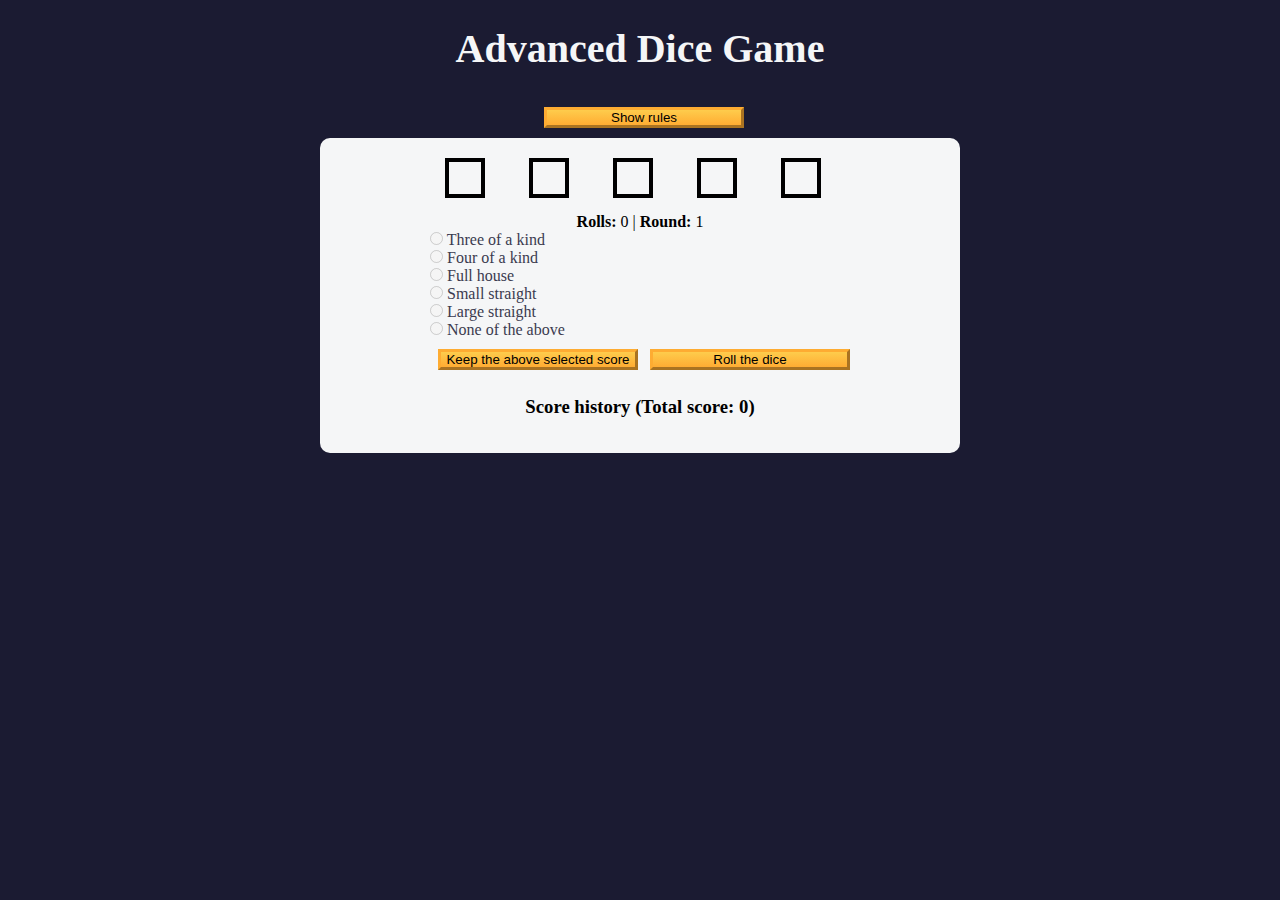
<file: Advanced Dice Game/index.html>
<!DOCTYPE html>
<html lang="en">

<head>
  <meta charset="utf-8" />
  <meta name="viewport" content="width=device-width, initial-scale=1.0" />
  <title>Advanced Dice Game</title>
  <link rel="stylesheet" href="styles.css" />
</head>

<body>
  <header>
    <h1>Advanced Dice Game</h1>
    <button class="btn" id="rules-btn" type="button">Show rules</button>
    <div class="rules-container">
      <h2>Rules</h2>
      <ul>
        <li>There are total of six rounds</li>
        <li>You can only roll the dice three times per round</li>
        <li>To start the game, roll the dice</li>
        <li>
          Then, choose from one of the selected scores or roll the dice again
        </li>
        <li>
          If you choose a selected score, then you will move to the next round
        </li>
        <li>
          If you decline to choose a selected score, then you can roll the
          dice again two more times
        </li>
      </ul>
      <h2 class="points">Points</h2>
      <ul>
        <li>Three of a kind: Sum of all five dice</li>
        <li>Four of a kind: Sum of all five dice</li>
        <li>Full house: Three of a kind and a pair - 25 points</li>
        <li>
          Small straight: Four of the dice have consecutive values - 30 points
        </li>
        <li>
          Large straight: All five dice have consecutive values - 40 points
        </li>
      </ul>
    </div>
  </header>

  <main>
    <form id="game">
      <div id="dice">
        <div class="die"></div>
        <div class="die"></div>
        <div class="die"></div>
        <div class="die"></div>
        <div class="die"></div>
      </div>

      <p class="rounds-text">
        <strong>Rolls:</strong> <span id="current-round-rolls">0</span> |
        <strong>Round:</strong> <span id="current-round">1</span>
      </p>

      <div id="score-options">
        <div>
          <input type="radio" name="score-options" id="three-of-a-kind" value="three-of-a-kind" disabled />
          <label for="three-of-a-kind">Three of a kind<span></span></label>
        </div>
        <div>
          <input type="radio" name="score-options" id="four-of-a-kind" value="four-of-a-kind" disabled />
          <label for="four-of-a-kind">Four of a kind<span></span></label>
        </div>
        <div>
          <input type="radio" name="score-options" id="full-house" value="full-house" disabled />
          <label for="full-house">Full house<span></span></label>
        </div>
        <div>
          <input type="radio" name="score-options" id="small-straight" value="small-straight" disabled />
          <label for="small-straight">Small straight<span></span></label>
        </div>
        <div>
          <input type="radio" name="score-options" id="large-straight" value="large-straight" disabled />
          <label for="large-straight">Large straight<span></span></label>
        </div>

        <div>
          <input type="radio" name="score-options" id="none" value="none" disabled />
          <label for="none">None of the above<span></span></label>
        </div>
      </div>

      <button class="btn" id="keep-score-btn" type="button">
        Keep the above selected score
      </button>
      <button class="btn" id="roll-dice-btn" type="button">
        Roll the dice
      </button>
    </form>

    <div id="scores">
      <h3>Score history (Total score: <span id="total-score">0</span>)</h3>
      <ol id="score-history"></ol>
    </div>
  </main>
  <script src="script.js"></script>
</body>

</html>
</file>
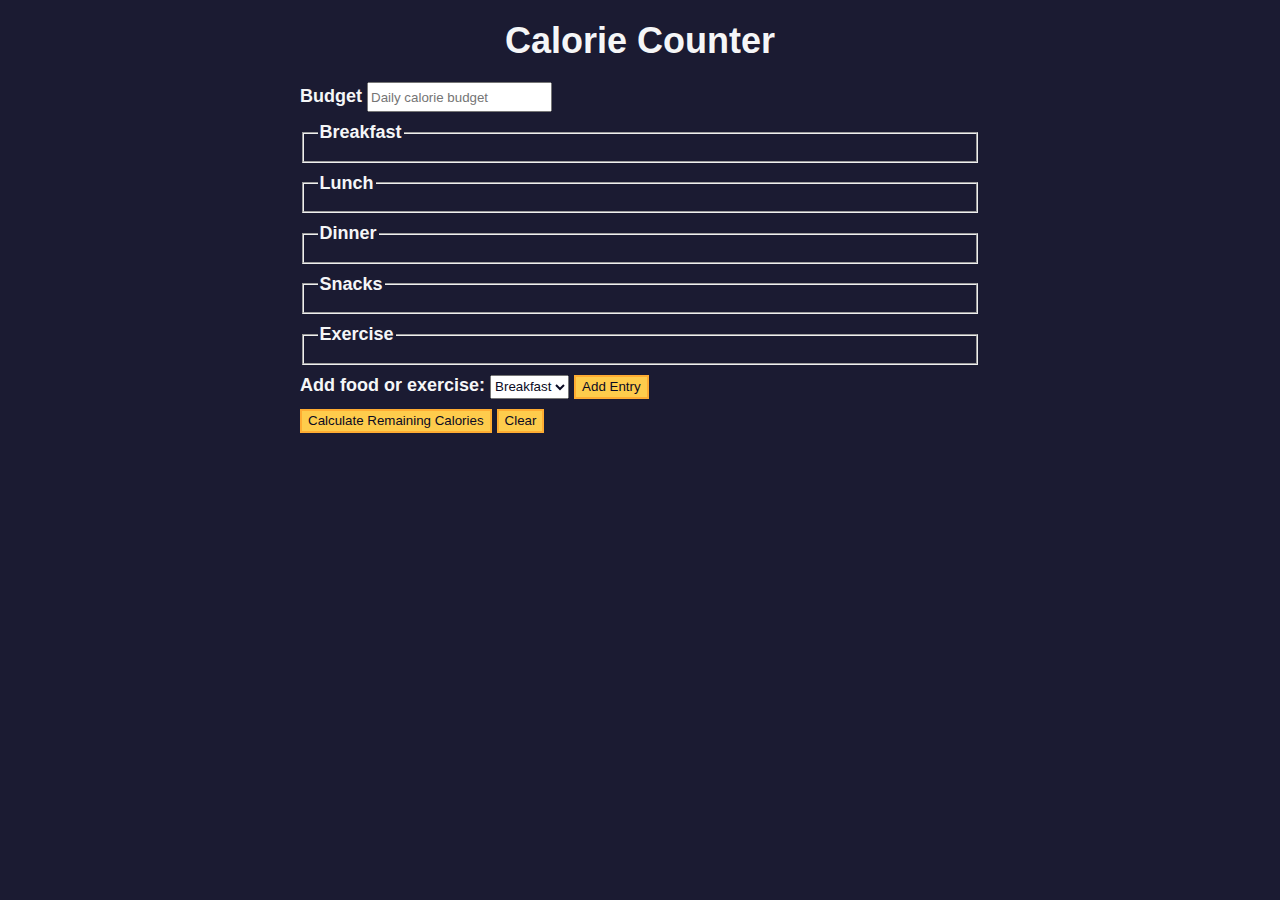
<file: Calorie/index.html>
<!DOCTYPE html>
<html lang="en">
  <head>
    <meta charset="utf-8" />
    <meta name="viewport" content="width=device-width, initial-scale=1.0" />
    <link rel="stylesheet" href="styles.css" />
    <title>Calorie Counter</title>
  </head>
  <body>
    <main>
      <h1>Calorie Counter</h1>
      <div class="container">
        <form id="calorie-counter">
          <label for="budget">Budget</label>
          <input
            type="number"
            min="0"
            id="budget"
            placeholder="Daily calorie budget"
            required
          />
          <fieldset id="breakfast">
            <legend>Breakfast</legend>
            <div class="input-container"></div>
          </fieldset>
          <fieldset id="lunch">
            <legend>Lunch</legend>
            <div class="input-container"></div>
          </fieldset>
          <fieldset id="dinner">
            <legend>Dinner</legend>
            <div class="input-container"></div>
          </fieldset>
          <fieldset id="snacks">
            <legend>Snacks</legend>
            <div class="input-container"></div>
          </fieldset>
          <fieldset id="exercise">
            <legend>Exercise</legend>
            <div class="input-container"></div>
          </fieldset>
          <div class="controls">
            <span>
              <label for="entry-dropdown">Add food or exercise:</label>
              <select id="entry-dropdown" name="options">
                <option value="breakfast" selected>Breakfast</option>
                <option value="lunch">Lunch</option>
                <option value="dinner">Dinner</option>
                <option value="snacks">Snacks</option>
                <option value="exercise">Exercise</option>
              </select>
              <button type="button" id="add-entry">Add Entry</button>
            </span>
          </div>
          <div>
            <button type="submit">
              Calculate Remaining Calories
            </button>
            <button type="button" id="clear">Clear</button>
          </div>
        </form>
        <div id="output" class="output hide"></div>
      </div>
    </main>
    <script src="./script.js"></script>
  </body>
</html>
</file>
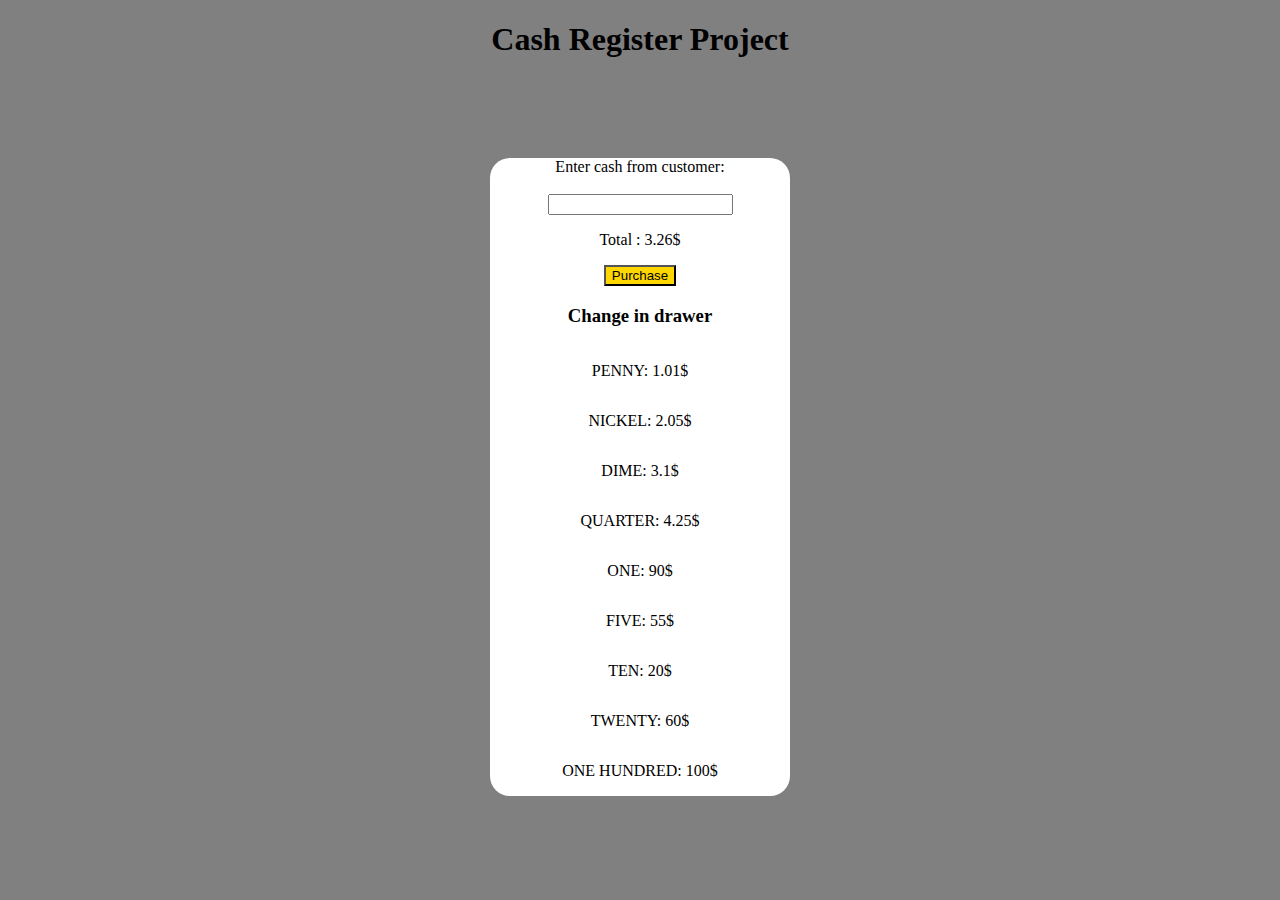
<file: Cash Register/index.html>
<!DOCTYPE html>
<html lang="en">
<head>
    <meta charset="UTF-8">
    <meta name="viewport" content="width=device-width, initial-scale=1.0">
    <title>Cash Register</title>
    <link rel="stylesheet" href="styles.css">
</head>
<body>
    <h1>Cash Register Project</h1>
    <div class="container">
        <label>Enter cash from customer:</label><br>
        <input type="number" id="cash">
        <p id="total">Total : 1.87$</p>
        <div id="change-due">
            
        </div>
        <button id="purchase-btn">Purchase</button>
        <div class="drawer">
            <h3>Change in drawer</h3>
            
                <p class="ol">PENNY : 1.01$</p>
                <p class="ol">NICKEL :  2.05$</p>
                <p class="ol">DIME : 3.1$</p>
                <p class="ol">QUARTER : 4.25$</p>
                <p class="ol">ONE : 90$</p>
                <p class="ol">FIVE : 55$</p>
                <p class="ol">TEN :  20$</p>
                <p class="ol">TWENTY : 60$</p>
                <p class="ol">ONE HUNDRED : 100$</p>
            
        </div>
    </div>

    <script src="script.js"></script>
</body>
</html>
</file>
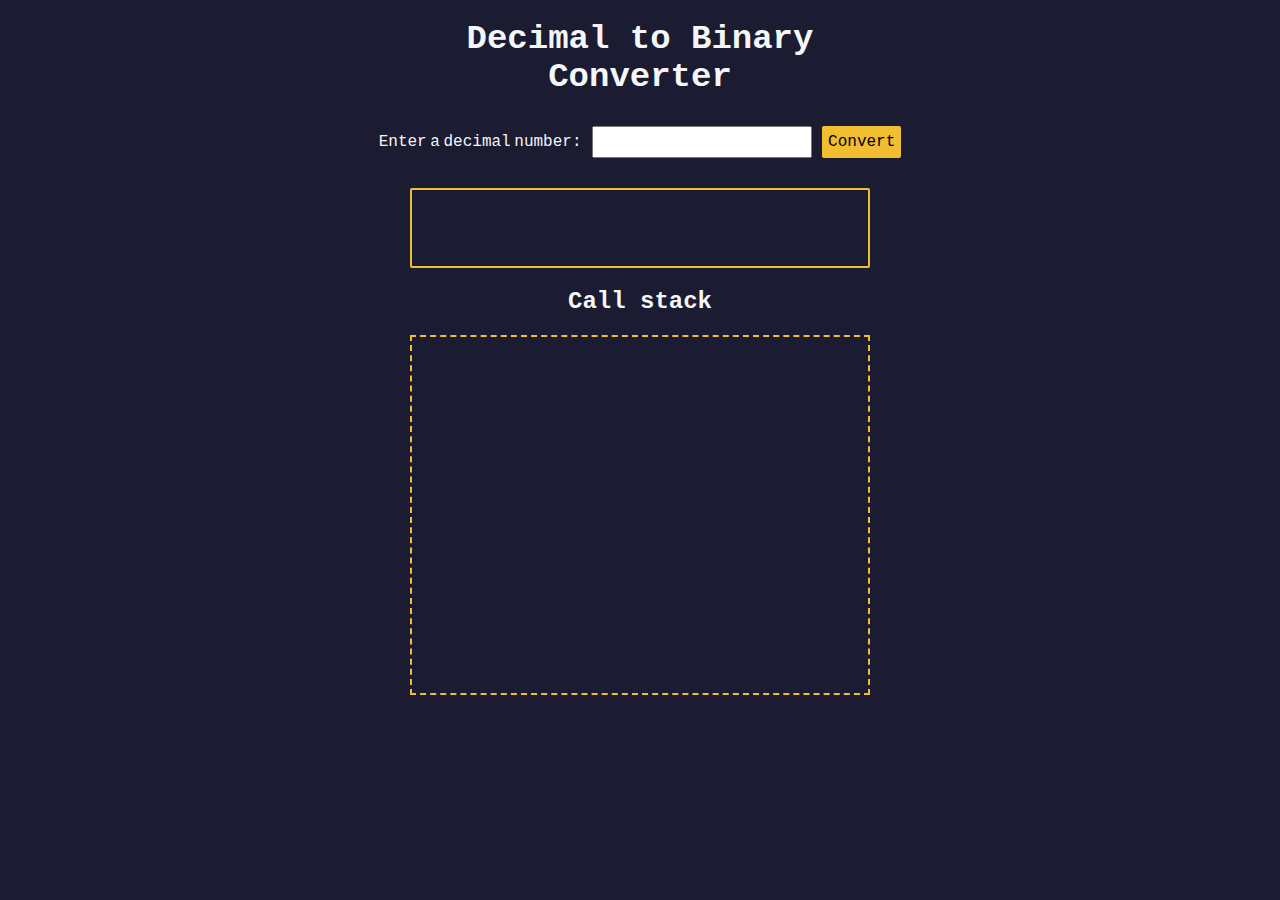
<file: Decimal to Binary Converter/index.html>
<!DOCTYPE html>
<html lang="en">
  <head>
    <meta charset="UTF-8" />
    <meta http-equiv="X-UA-Compatible" content="IE=edge" />
    <meta name="viewport" content="width=device-width, initial-scale=1.0" />
    <title>Decimal to Binary Converter</title>
    <link rel="stylesheet" href="styles.css" />
  </head>
  <body>
    <h1>
      Decimal to Binary <br />
      Converter
    </h1>
    <section class="input-container">
      <label for="number-input">Enter a decimal number:</label>
      <input
        value=""
        type="number"
        name="decimal number input"
        id="number-input"
        class="number-input"
      />
      <button class="convert-btn" id="convert-btn">Convert</button>
    </section>
    <section class="output-container">
      <output id="result" for="number-input"></output>
      <h2>Call stack</h2>
      <div id="animation-container"></div>
    </section>
    <script src="script.js"></script>
  </body>
</html>
</file>
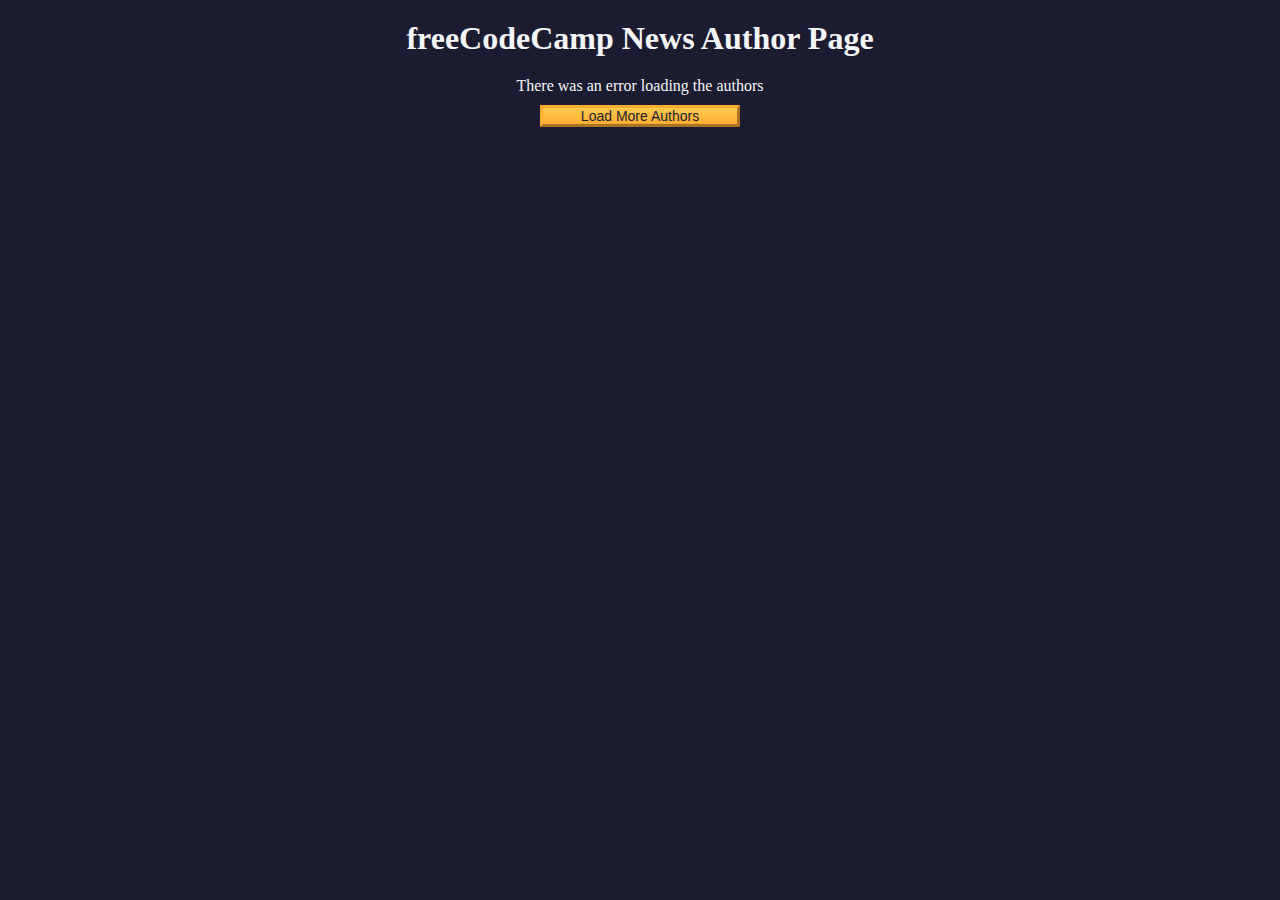
<file: freeCodeCamp News Author Page/index.html>
<!DOCTYPE html>
<html lang="en">
  <head>
    <meta charset="UTF-8" />
    <meta http-equiv="X-UA-Compatible" content="IE=edge" />
    <meta name="viewport" content="width=device-width, initial-scale=1.0" />
    <title>freeCodeCamp News Author Page</title>
    <link rel="stylesheet" href="style.css" />
  </head>
  <body>
    <h1 class="title">freeCodeCamp News Author Page</h1>

    <main>
      <div id="author-container"></div>
      <button class="btn" id="load-more-btn">Load More Authors</button>
    </main>

    <script src="script.js"></script>
  </body>
</html>
</file>
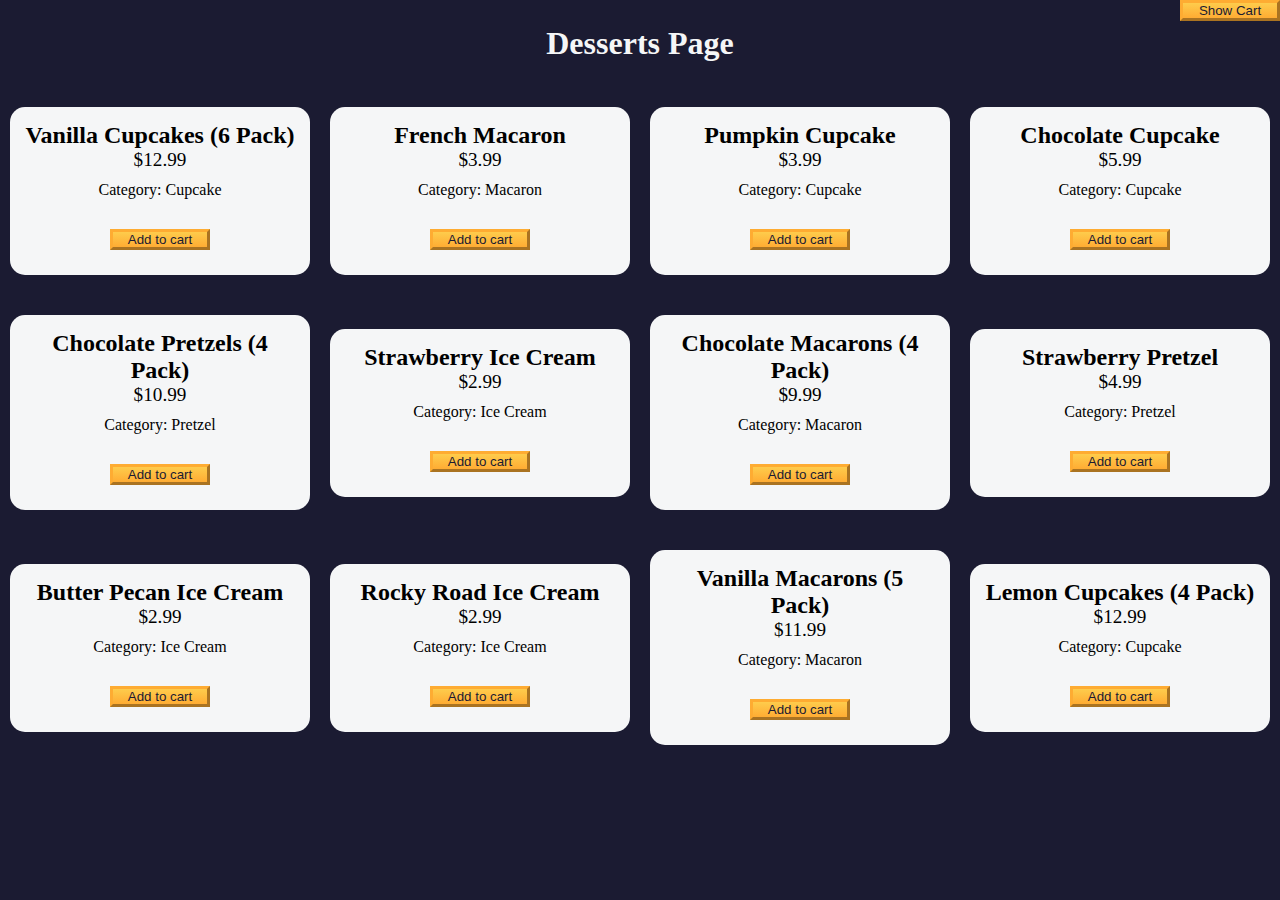
<file: freeCodeCamp Shopping Cart/index.html>
<!DOCTYPE html>
<html lang="en">
  <head>
    <meta charset="UTF-8" />
    <meta http-equiv="X-UA-Compatible" content="IE=edge" />
    <meta name="viewport" content="width=device-width, initial-scale=1.0" />
    <title>freeCodeCamp Shopping Cart</title>
    <link rel="stylesheet" href="styles.css" />
  </head>
  <body>
    <header>
      <h1 class="title">Desserts Page</h1>
    </header>
    <main>
      <button id="cart-btn" type="button" class="btn">
        <span id="show-hide-cart">Show</span> Cart
      </button>
      <div id="cart-container">
        <button class="btn" id="clear-cart-btn">Clear Cart</button>
        <div id="products-container"></div>
        <p>Total number of items: <span id="total-items">0</span></p>
        <p>Subtotal: <span id="subtotal">$0</span></p>
        <p>Taxes: <span id="taxes">$0</span></p>
        <p>Total: <span id="total">$0</span></p>
      </div>
      <div id="dessert-card-container"></div>
    </main>
    <script src="script.js"></script>
  </body>
</html>
</file>
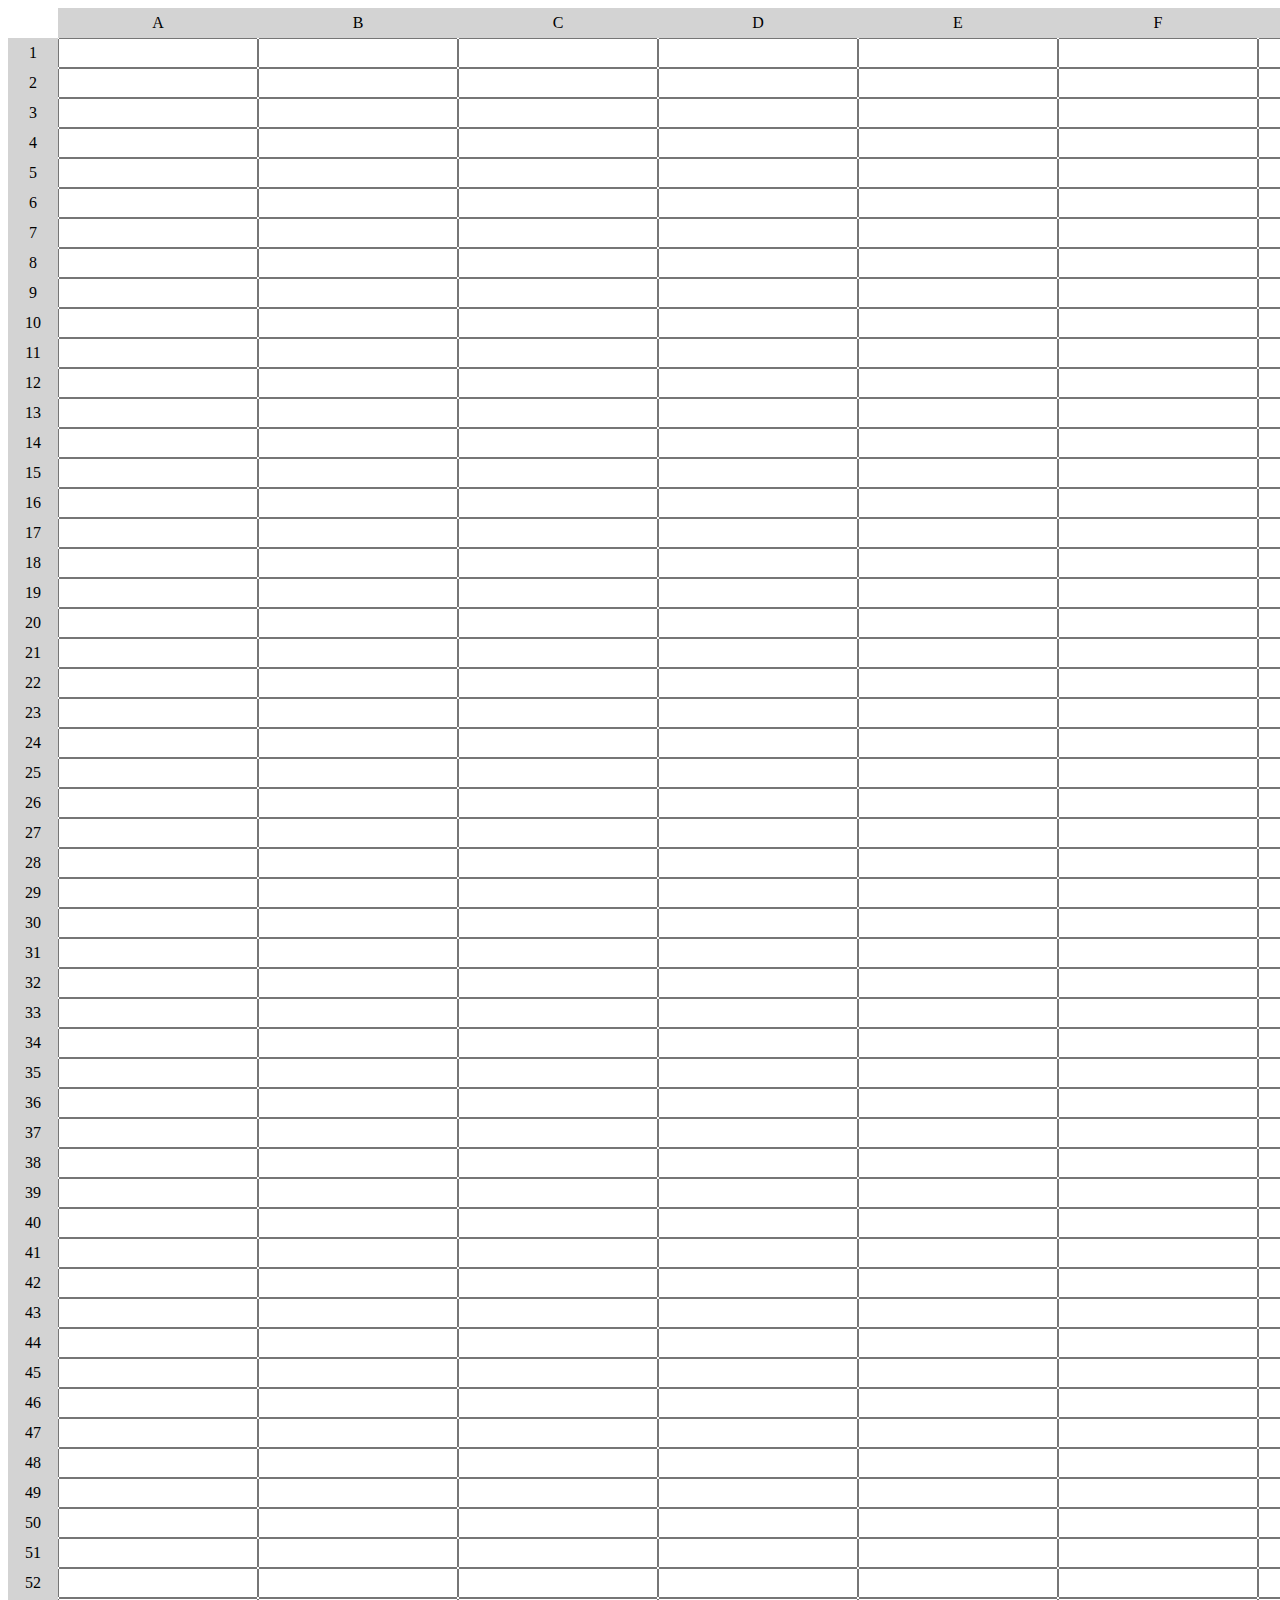
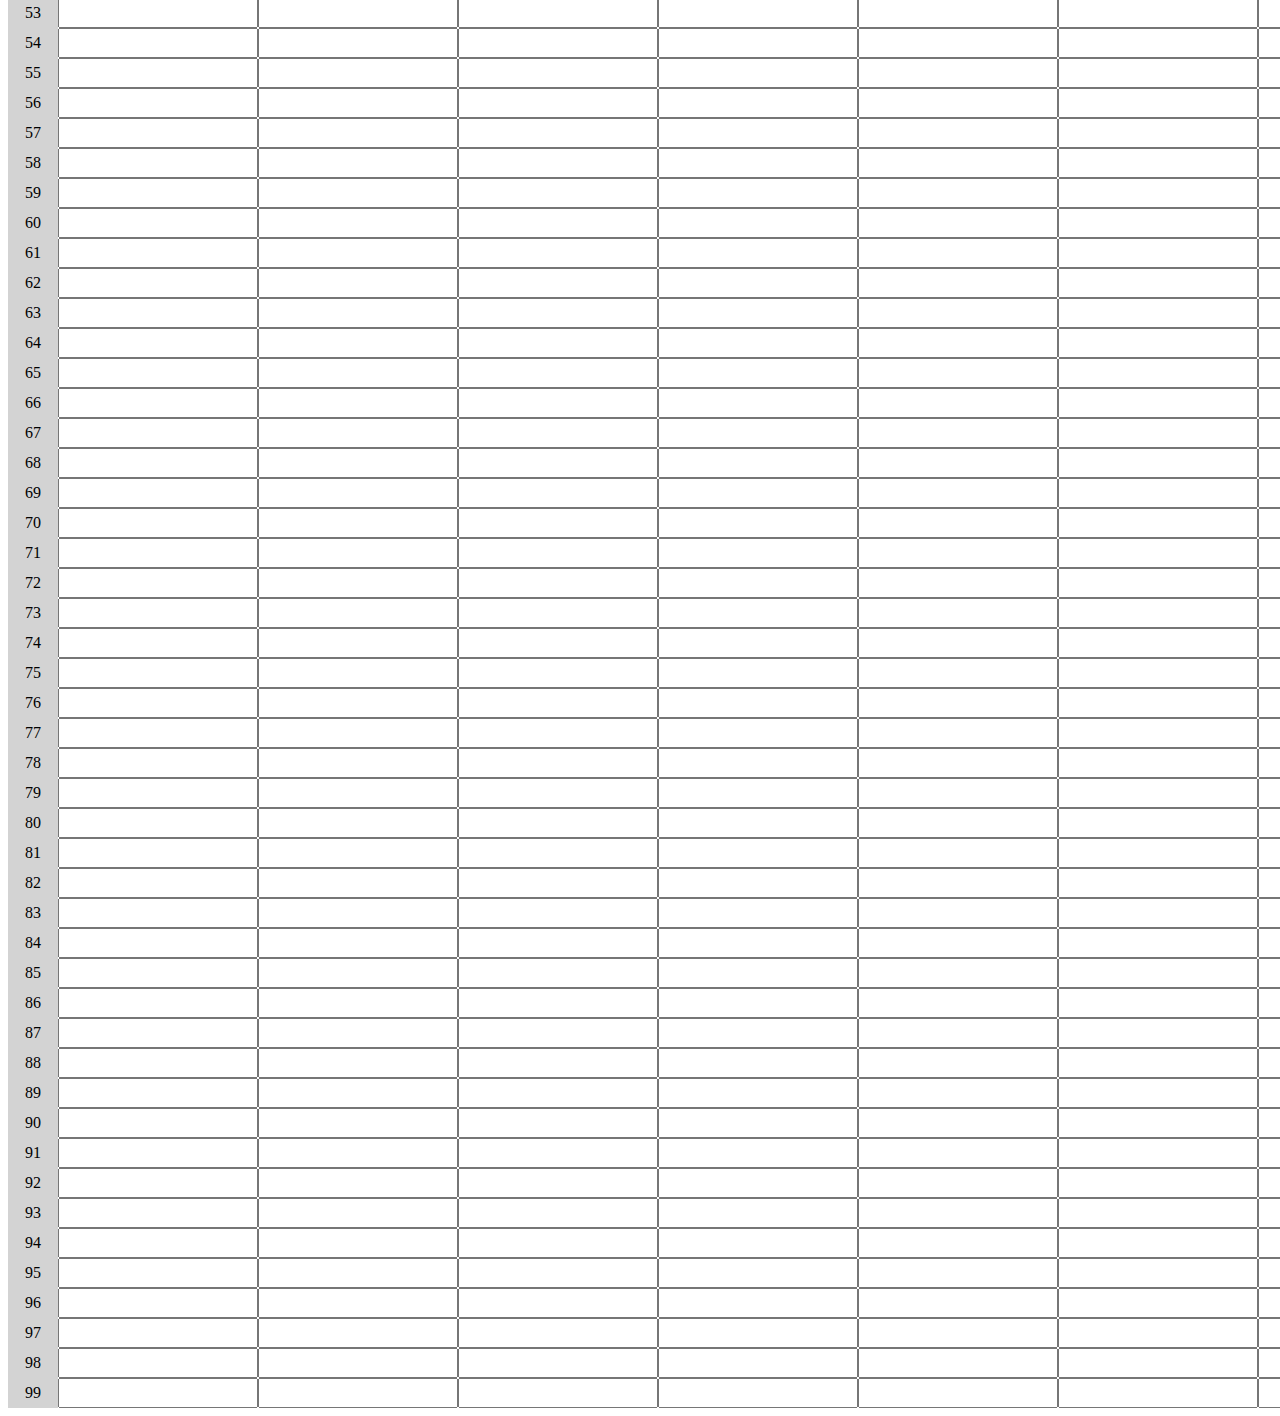
<file: Functional Programming Spreadsheet/index.html>
<!DOCTYPE html>
<html lang="en">
  <head>
    <meta charset="utf-8" />
    <meta name="viewport" content="width=device-width, initial-scale=1" />
    <link rel="stylesheet" href="styles.css" />
    <title>Functional Programming Spreadsheet</title>
  </head>
  <body>
    <div id="container">
      <div></div>
    </div>
    <script src="script.js"></script>
  </body>
</html>
</file>
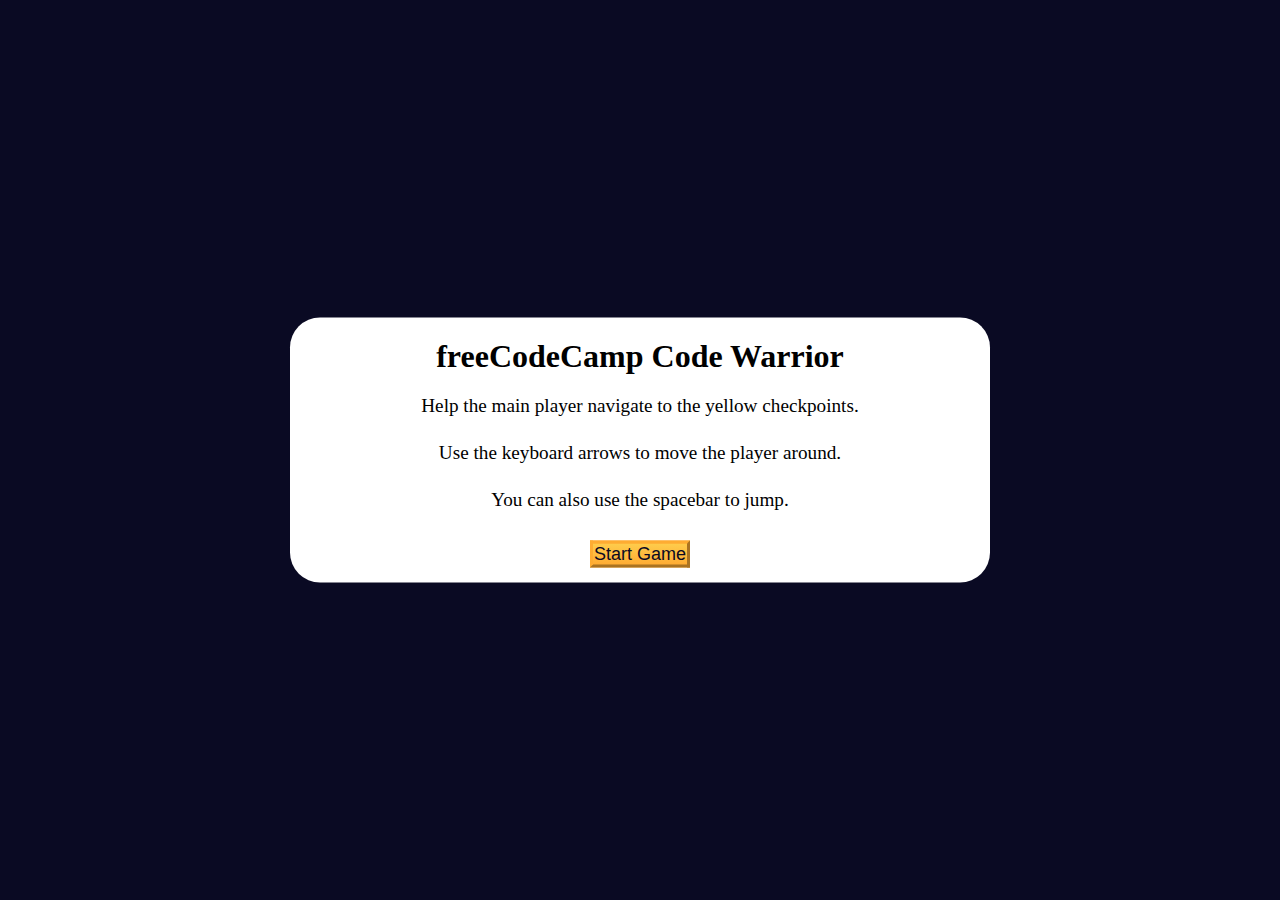
<file: Learn Intermediate OOP by Building a Platformer Game/index.html>
<!DOCTYPE html>
<html lang="en">
  <head>
    <meta charset="UTF-8" />
    <meta http-equiv="X-UA-Compatible" content="IE=edge" />
    <meta name="viewport" content="width=device-width, initial-scale=1.0" />
    <title>Learn Intermediate OOP by Building a Platformer Game</title>
    <link rel="stylesheet" href="styles.css" />
  </head>
  <body>
    <div class="start-screen">
      <h1 class="main-title">freeCodeCamp Code Warrior</h1>
      <p class="instructions">
        Help the main player navigate to the yellow checkpoints.
      </p>
      <p class="instructions">
        Use the keyboard arrows to move the player around.
      </p>
      <p class="instructions">You can also use the spacebar to jump.</p>

      <div class="btn-container">
        <button class="btn" id="start-btn">Start Game</button>
      </div>
    </div>

    <div class="checkpoint-screen">
      <h2>Congrats!</h2>
      <p>You reached the last checkpoint.</p>
    </div>

    <canvas id="canvas"></canvas>

    <script src="script.js"></script>
  </body>
</html>
</file>
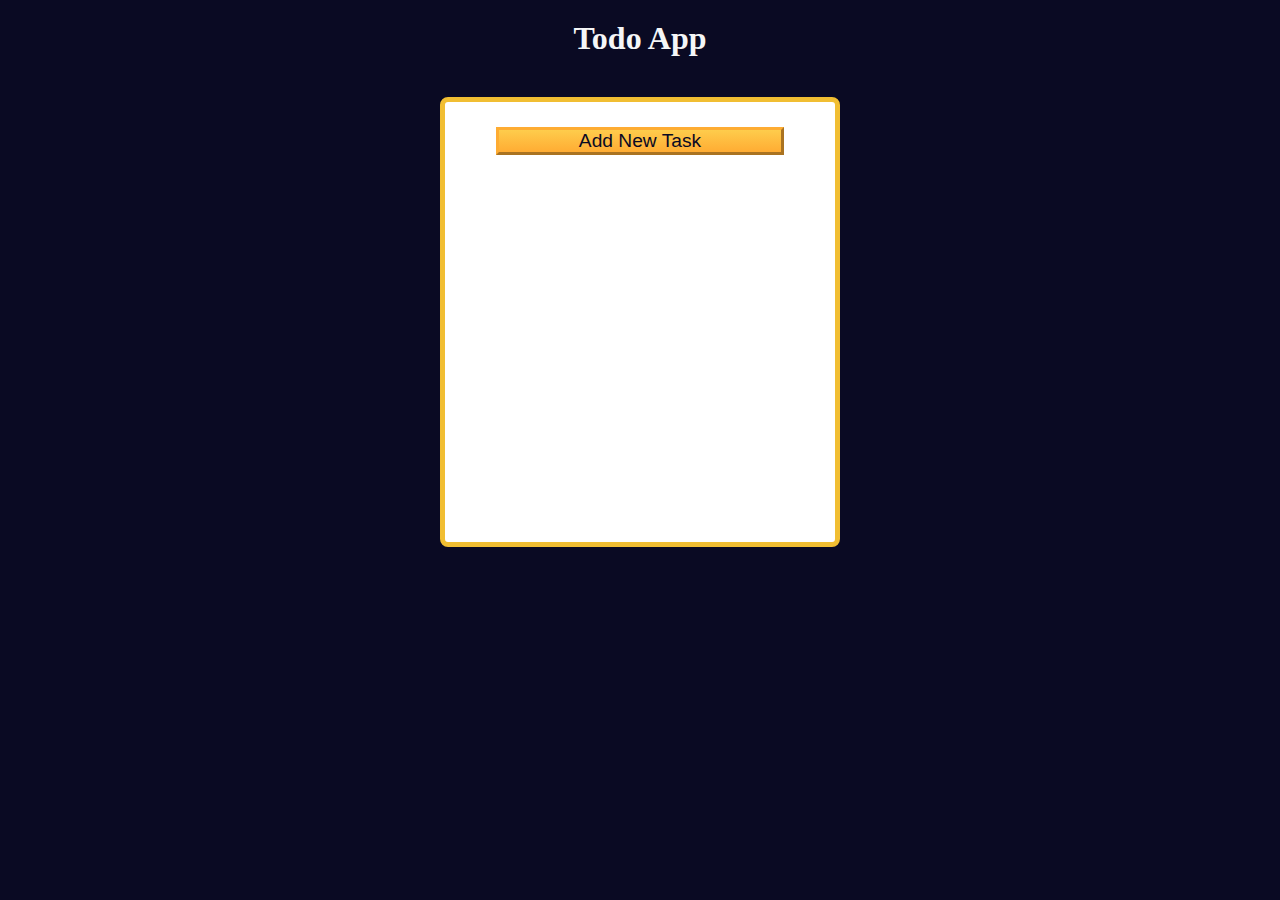
<file: Learn localStorage by Building a Todo App/index.html>
<!DOCTYPE html>
<html lang="en">

<head>
  <meta charset="UTF-8" />
  <meta http-equiv="X-UA-Compatible" content="IE=edge" />
  <meta name="viewport" content="width=device-width, initial-scale=1.0" />
  <title>Learn localStorage by Building a Todo App</title>
  <link rel="stylesheet" href="styles.css" />
</head>

<body>
  <main>
    <h1>Todo App</h1>
    <div class="todo-app">
      <button id="open-task-form-btn" class="btn large-btn">
        Add New Task
      </button>
      <form class="task-form hidden" id="task-form">
        <div class="task-form-header">
          <button id="close-task-form-btn" class="close-task-form-btn" type="button" aria-label="close">
            <svg class="close-icon" xmlns="http://www.w3.org/2000/svg" viewBox="0 0 48 48" width="48px" height="48px"><path fill="#F44336" d="M21.5 4.5H26.501V43.5H21.5z" transform="rotate(45.001 24 24)" /><path fill="#F44336" d="M21.5 4.5H26.5V43.501H21.5z" transform="rotate(135.008 24 24)" /></svg>
          </button>
        </div>
        <div class="task-form-body">
          <label class="task-form-label" for="title-input">Title</label>
          <input required type="text" class="form-control" id="title-input" value="" />
          <label class="task-form-label" for="date-input">Date</label>
          <input type="date" class="form-control" id="date-input" value="" />
          <label class="task-form-label" for="description-input">Description</label>
          <textarea class="form-control" id="description-input" cols="30" rows="5"></textarea>
        </div>
        <div class="task-form-footer">
          <button id="add-or-update-task-btn" class="btn large-btn" type="submit">
            Add Task
          </button>
        </div>
      </form>
      <dialog id="confirm-close-dialog">
        <form method="dialog">
          <p class="discard-message-text">Discard unsaved changes?</p>
          <div class="confirm-close-dialog-btn-container">
            <button id="cancel-btn" class="btn">
              Cancel
            </button>
            <button id="discard-btn" class="btn">
              Discard
            </button>
          </div>
        </form>
      </dialog>
      <div id="tasks-container"></div>
    </div>
  </main>
  <script src="script.js"></script>
</body>

</html>
</file>
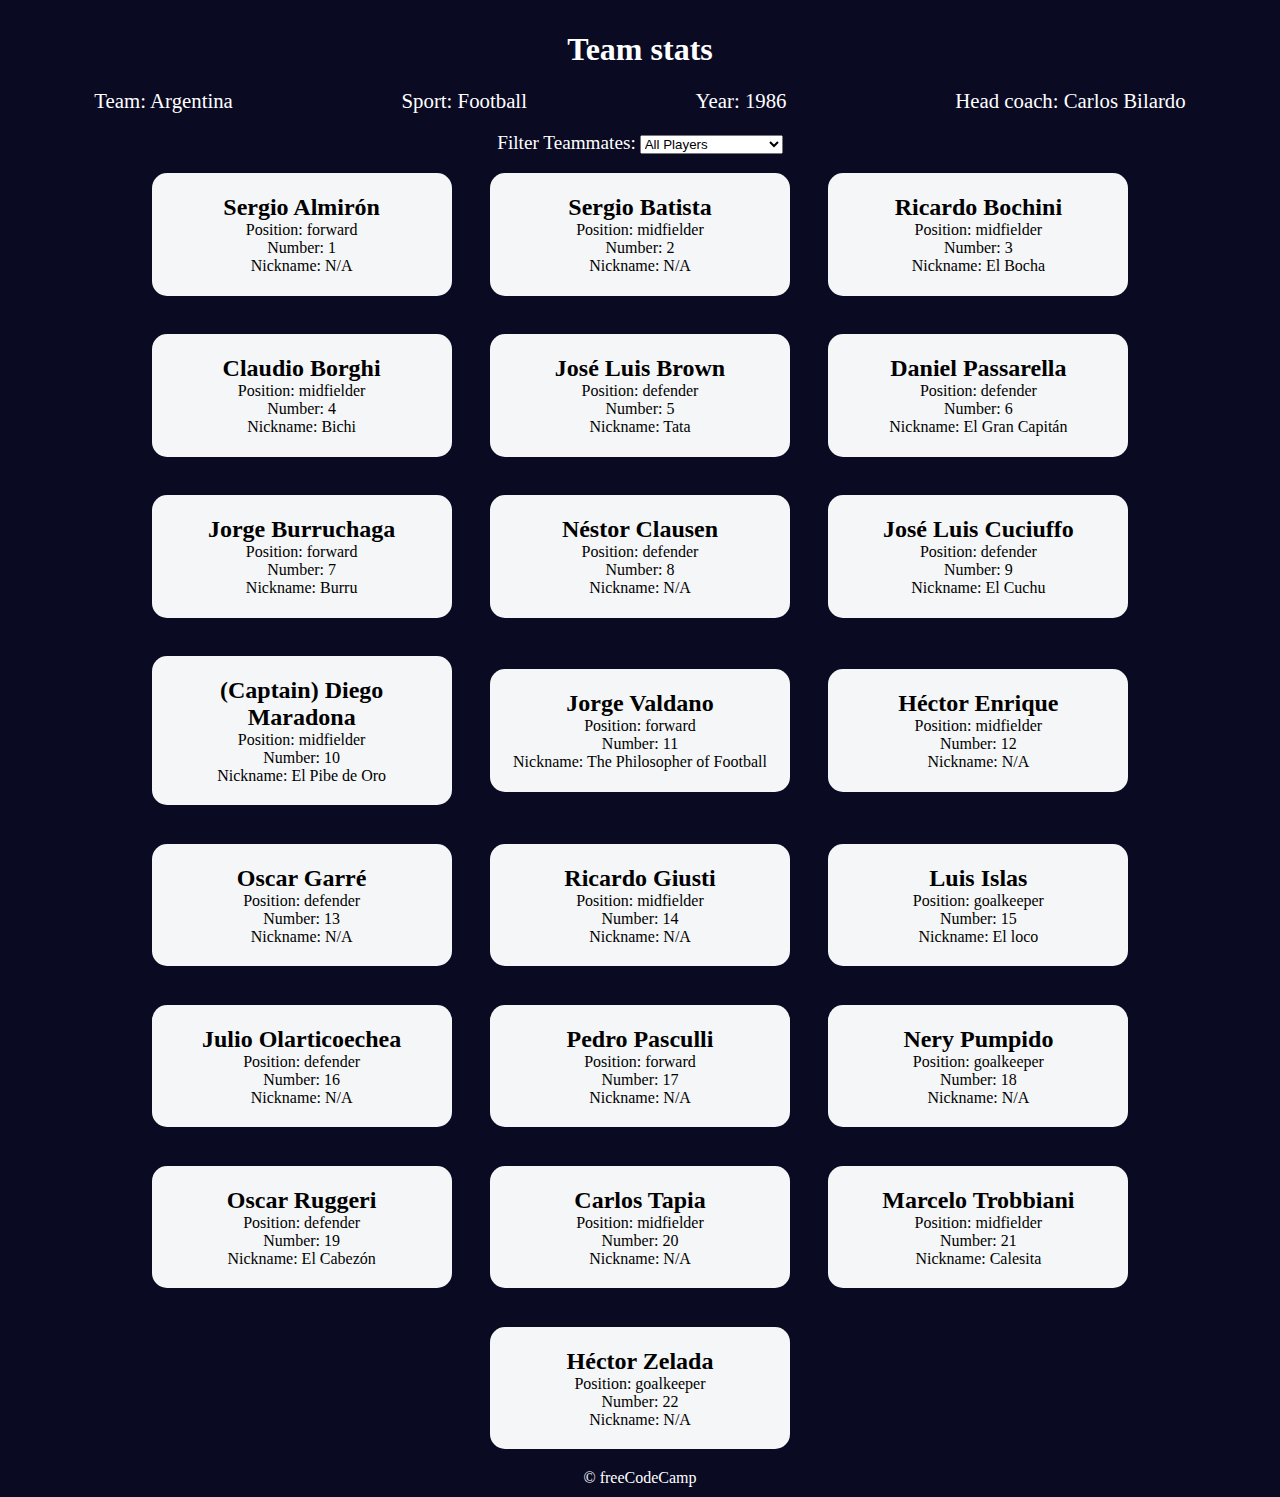
<file: Learn Modern JavaScript methods by building football team cards/index.html>
<!DOCTYPE html>
<html lang="en">
  <head>
    <meta charset="UTF-8" />
    <meta http-equiv="X-UA-Compatible" content="IE=edge" />
    <meta name="viewport" content="width=device-width, initial-scale=1.0" />
    <title>
      Learn Modern JavaScript methods by building football team cards
    </title>
    <link rel="stylesheet" href="styles.css" />
  </head>
  <body>
    <h1 class="title">Team stats</h1>
    <main>
      <div class="team-stats">
        <p>Team: <span id="team"></span></p>
        <p>Sport: <span id="sport"></span></p>
        <p>Year: <span id="year"></span></p>
        <p>Head coach: <span id="head-coach"></span></p>
      </div>
      <label class="options-label" for="players">Filter Teammates:</label>
      <select name="players" id="players">
        <option value="all">All Players</option>
        <option value="nickname">Nicknames</option>
        <option value="forward">Position Forward</option>
        <option value="midfielder">Position Midfielder</option>
        <option value="defender">Position Defender</option>
        <option value="goalkeeper">Position Goalkeeper</option>
      </select>
      <div class="cards" id="player-cards">
        <div class="player-card">
          <h2>Sergio Almirón</h2>
          <p>Position: forward</p>
          <p>Number: 1</p>
          <p>Nickname: N/A</p>
        </div>
        <div class="player-card">
          <h2>Sergio Batista</h2>
          <p>Position: midfielder</p>
          <p>Number: 2</p>
          <p>Nickname: N/A</p>
        </div>
        <div class="player-card">
          <h2>Ricardo Bochini</h2>
          <p>Position: midfielder</p>
          <p>Number: 3</p>
          <p>Nickname: El Bocha</p>
        </div>
        <div class="player-card">
          <h2>Claudio Borghi</h2>
          <p>Position: midfielder</p>
          <p>Number: 4</p>
          <p>Nickname: Bichi</p>
        </div>
        <div class="player-card">
          <h2>José Luis Brown</h2>
          <p>Position: defender</p>
          <p>Number: 5</p>
          <p>Nickname: Tata</p>
        </div>
        <div class="player-card">
          <h2>Daniel Passarella</h2>
          <p>Position: defender</p>
          <p>Number: 6</p>
          <p>Nickname: El Gran Capitán</p>
        </div>
        <div class="player-card">
          <h2>Jorge Burruchaga</h2>
          <p>Position: forward</p>
          <p>Number: 7</p>
          <p>Nickname: Burru</p>
        </div>
        <div class="player-card">
          <h2>Néstor Clausen</h2>
          <p>Position: defender</p>
          <p>Number: 8</p>
          <p>Nickname: N/A</p>
        </div>
        <div class="player-card">
          <h2>José Luis Cuciuffo</h2>
          <p>Position: defender</p>
          <p>Number: 9</p>
          <p>Nickname: El Cuchu</p>
        </div>
        <div class="player-card">
          <h2>(Captain) Diego Maradona</h2>
          <p>Position: midfielder</p>
          <p>Number: 10</p>
          <p>Nickname: El Pibe de Oro</p>
        </div>
        <div class="player-card">
          <h2>Jorge Valdano</h2>
          <p>Position: forward</p>
          <p>Number: 11</p>
          <p>Nickname: The Philosopher of Football</p>
        </div>
        <div class="player-card">
          <h2>Héctor Enrique</h2>
          <p>Position: midfielder</p>
          <p>Number: 12</p>
          <p>Nickname: N/A</p>
        </div>
        <div class="player-card">
          <h2>Oscar Garré</h2>
          <p>Position: defender</p>
          <p>Number: 13</p>
          <p>Nickname: N/A</p>
        </div>
        <div class="player-card">
          <h2>Ricardo Giusti</h2>
          <p>Position: midfielder</p>
          <p>Number: 14</p>
          <p>Nickname: N/A</p>
        </div>
        <div class="player-card">
          <h2>Luis Islas</h2>
          <p>Position: goalkeeper</p>
          <p>Number: 15</p>
          <p>Nickname: El loco</p>
        </div>
        <div class="player-card">
          <h2>Julio Olarticoechea</h2>
          <p>Position: defender</p>
          <p>Number: 16</p>
          <p>Nickname: N/A</p>
        </div>
        <div class="player-card">
          <h2>Pedro Pasculli</h2>
          <p>Position: forward</p>
          <p>Number: 17</p>
          <p>Nickname: N/A</p>
        </div>
        <div class="player-card">
          <h2>Nery Pumpido</h2>
          <p>Position: goalkeeper</p>
          <p>Number: 18</p>
          <p>Nickname: N/A</p>
        </div>
        <div class="player-card">
          <h2>Oscar Ruggeri</h2>
          <p>Position: defender</p>
          <p>Number: 19</p>
          <p>Nickname: El Cabezón</p>
        </div>
        <div class="player-card">
          <h2>Carlos Tapia</h2>
          <p>Position: midfielder</p>
          <p>Number: 20</p>
          <p>Nickname: N/A</p>
        </div>
        <div class="player-card">
          <h2>Marcelo Trobbiani</h2>
          <p>Position: midfielder</p>
          <p>Number: 21</p>
          <p>Nickname: Calesita</p>
        </div>
        <div class="player-card">
          <h2>Héctor Zelada</h2>
          <p>Position: goalkeeper</p>
          <p>Number: 22</p>
          <p>Nickname: N/A</p>
        </div>
      </div>
    </main>
    <footer>&copy; freeCodeCamp</footer>
    <script src="script.js"></script>
  </body>
</html>
</file>
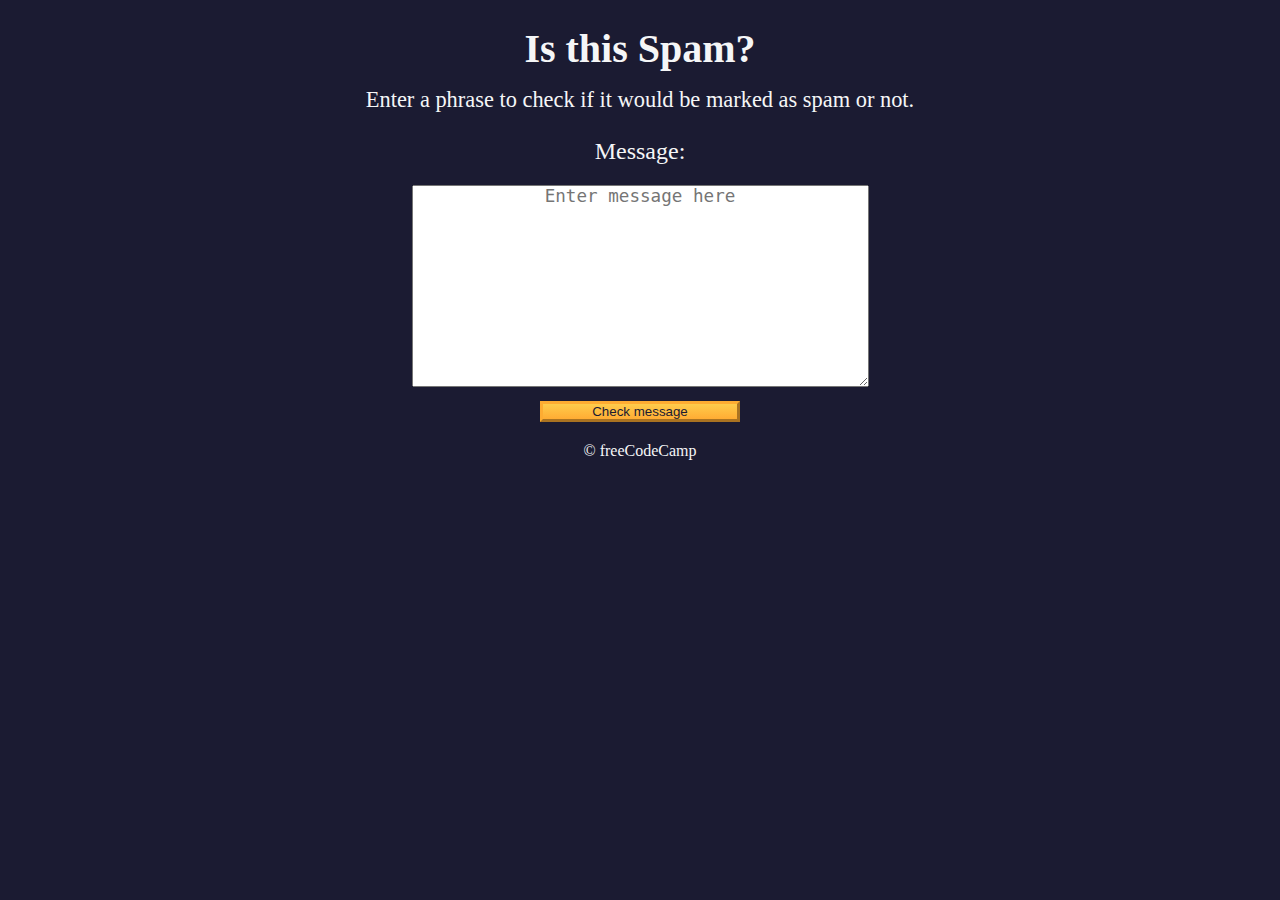
<file: Learn Regular Expressions by Building a Spam Filter/index.html>
<!DOCTYPE html>
<html lang="en">
  <head>
    <meta charset="UTF-8" />
    <meta name="viewport" content="width=device-width" />
    <title>Learn Regular Expressions by Building a Spam Filter</title>
    <link rel="stylesheet" href="styles.css" />
  </head>

  <body>
    <header class="main-text">
      <h1 class="title">Is this Spam?</h1>
      <p class="description">
        Enter a phrase to check if it would be marked as spam or not.
      </p>
    </header>

    <main>
      <label class="message-label" for="message-input">Message: </label>
      <textarea
        placeholder="Enter message here"
        value=""
        type="text"
        name="message"
        id="message-input"
        rows="10"
        cols="40"
      ></textarea>
      <button class="btn" id="check-message-btn" type="button">
        Check message
      </button>
      <p id="result"></p>
    </main>

    <footer class="footer">&copy; freeCodeCamp</footer>
    <script src="script.js"></script>
  </body>
</html>
</file>
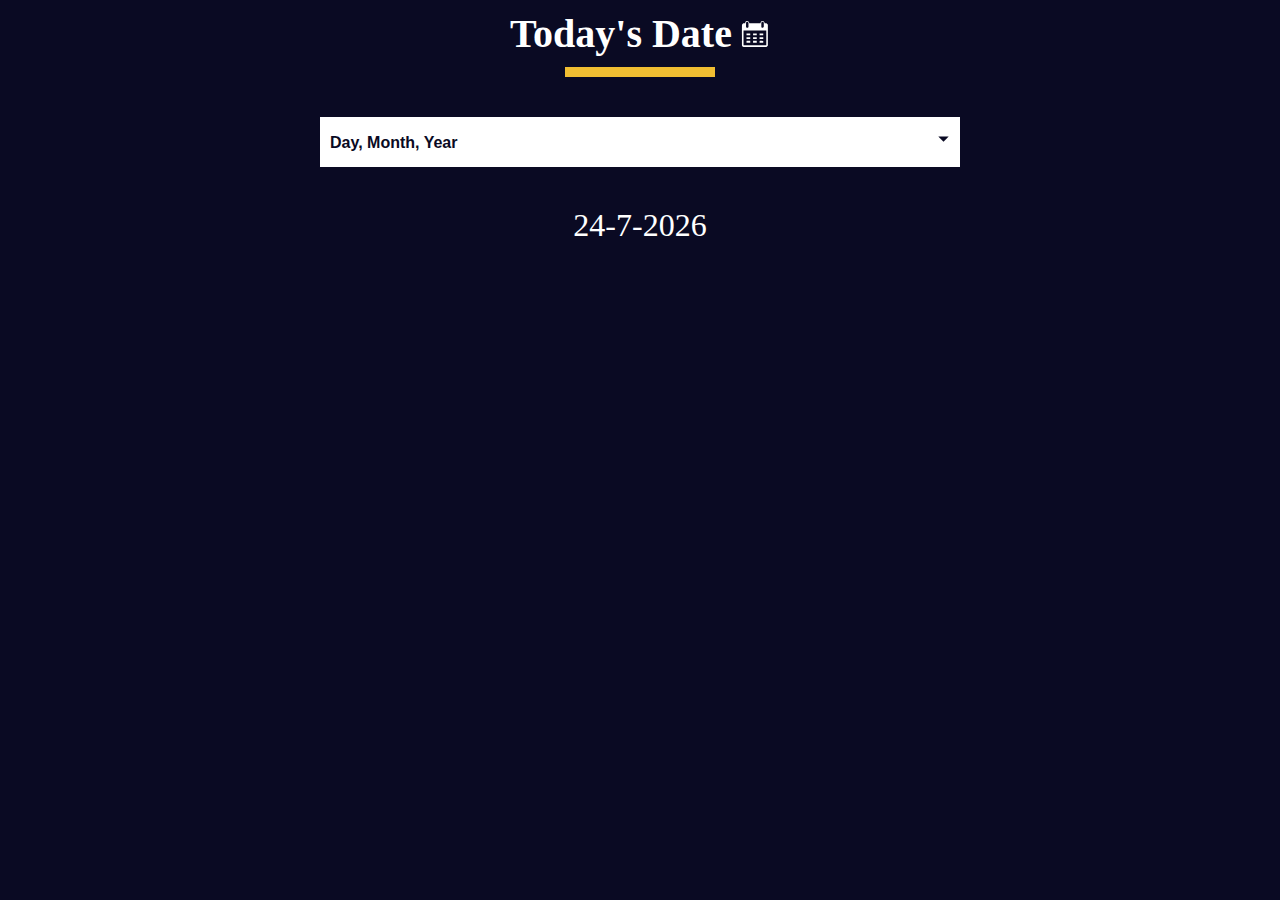
<file: Learn the Date Object by Building a Date Formatter/index.html>
<!DOCTYPE html>
<html lang="en">
  <head>
    <meta charset="UTF-8" />
    <meta http-equiv="X-UA-Compatible" content="IE=edge" />
    <meta name="viewport" content="width=device-width, initial-scale=1.0" />
    <title>Learn the Date Object by Building a Date Formatter</title>
    <link rel="stylesheet" href="styles.css" />
  </head>
  <body>
    <main>
      <div class="title-container">
        <h1 class="title">Today's Date</h1>

        <svg
          class="date-svg"
          xmlns="http://www.w3.org/2000/svg"
          version="1.0"
          width="512.000000pt"
          height="512.000000pt"
          viewBox="0 0 512.000000 512.000000"
          preserveAspectRatio="xMidYMid meet"
        >
          <g
            transform="translate(0.000000,512.000000) scale(0.100000,-0.100000)"
            fill="#fff"
            stroke="none"
          >
            <path
              d="M1145 4777 c-71 -24 -120 -54 -164 -102 -59 -64 -83 -124 -89 -216 l-4 -77 -147 -3 c-142 -4 -149 -5 -213 -37 -81 -40 -149 -111 -177 -188 -21 -54 -21 -64 -21 -1789 0 -1725 0 -1735 21 -1789 28 -77 96 -148 177 -188 l67 -33 1950 0 1950 0 67 33 c74 36 133 96 170 170 l23 47 0 1760 0 1760 -23 47 c-37 74 -96 134 -169 170 -63 31 -71 32 -213 36 l-148 4 -4 77 c-8 133 -82 242 -200 297 -54 25 -75 29 -148 29 -94 -1 -151 -20 -220 -75 -75 -59 -130 -181 -130 -287 l0 -43 -954 0 -954 0 -7 74 c-12 137 -89 251 -201 303 -66 30 -179 39 -239 20z m209 -164 c23 -16 52 -49 66 -73 l25 -45 0 -365 0 -365 -28 -47 c-30 -52 -88 -92 -149 -103 -54 -10 -137 17 -175 57 -65 69 -64 60 -61 471 l3 373 27 41 c17 26 45 50 80 68 71 35 151 31 212 -12z m2594 11 c41 -20 59 -37 82 -78 l30 -51 0 -360 c0 -329 -2 -364 -19 -401 -36 -79 -137 -133 -222 -119 -57 10 -125 58 -151 107 -23 42 -23 50 -26 388 -3 377 -1 403 51 465 62 76 162 95 255 49z m537 -2717 l0 -1239 -24 -19 c-23 -19 -67 -19 -1916 -19 -1849 0 -1893 0 -1916 19 l-24 19 -3 1241 -2 1241 1942 -2 1943 -3 0 -1238z"
            />
            <path
              d="M1112 2493 l3 -158 318 -3 317 -2 0 160 0 160 -320 0 -321 0 3 -157z"
            />
            <path
              d="M2230 2490 l0 -160 315 0 315 0 0 160 0 160 -315 0 -315 0 0 -160z"
            />
            <path
              d="M3342 2493 l3 -158 310 0 310 0 3 158 3 157 -316 0 -316 0 3 -157z"
            />
            <path
              d="M1110 1855 l0 -155 320 0 320 0 0 155 0 155 -320 0 -320 0 0 -155z"
            />
            <path
              d="M2230 1855 l0 -155 315 0 315 0 0 155 0 155 -315 0 -315 0 0 -155z"
            />
            <path
              d="M3340 1855 l0 -155 315 0 315 0 0 155 0 155 -315 0 -315 0 0 -155z"
            />
            <path
              d="M1117 1383 c-4 -3 -7 -78 -7 -165 l0 -158 320 0 320 0 0 165 0 165 -313 0 c-173 0 -317 -3 -320 -7z"
            />
            <path
              d="M2230 1225 l0 -165 315 0 315 0 0 165 0 165 -315 0 -315 0 0 -165z"
            />
            <path
              d="M3347 1383 c-4 -3 -7 -78 -7 -165 l0 -158 315 0 315 0 -2 163 -3 162 -306 3 c-168 1 -308 -1 -312 -5z"
            />
          </g>
        </svg>
      </div>
      <div class="divider"></div>

      <div class="dropdown-container">
        <select name="date-options" id="date-options">
          <option value="dd-mm-yyyy">Day, Month, Year</option>
          <option value="yyyy-mm-dd">Year, Month, Day</option>
          <option value="mm-dd-yyyy-h-mm">
            Month, Day, Year, Hours, Minutes
          </option>
        </select>
        <div class="select-icon">
          <svg
            class="icon"
            xmlns="http://www.w3.org/2000/svg"
            width="25"
            height="35"
            viewBox="0 0 24 24"
          >
            <rect x="0" fill="none" width="24" height="24" />

            <g>
              <path d="M7 10l5 5 5-5" />
            </g>
          </svg>
        </div>
      </div>

      <p id="current-date"></p>
    </main>

    <script src="script.js"></script>
  </body>
</html>
</file>
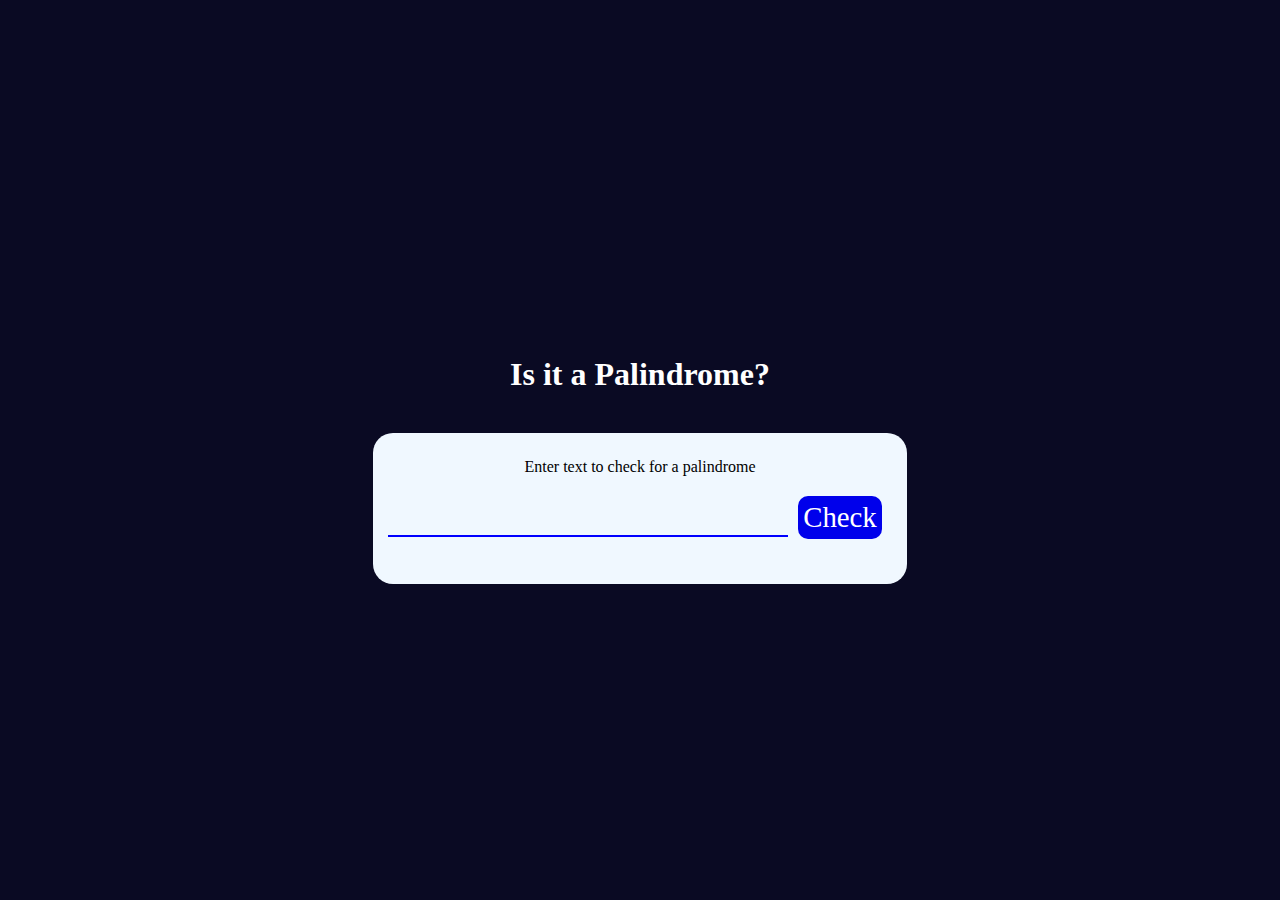
<file: Palindrome Checker/index.html>
<!DOCTYPE html>
<html lang="en">
<head>
    <meta charset="UTF-8">
    <meta name="viewport" content="width=device-width, initial-scale=1.0">
    <title>PALINDROME CHECKER</title>
    <link rel="stylesheet" href="styles.css">
</head>
<body>
    <h1>Is it a Palindrome?</h1>
    <div class="box">
        <p>Enter text to check for a palindrome</p>
        <div class="palindrom">
        <input type="text" id="text-input">
        <button id="check-btn">Check</button>
    </div>
        <p id="result"></p>
    </div>

<script src="app.js"></script>
</body>
</html>
</file>
<file: Advanced Dice Game/styles.css>
*,
*::before,
*::after {
  box-sizing: border-box;
  margin: 0;
  padding: 0;
}

:root {
  --dark-grey: #1b1b32;
  --light-grey: #f5f6f7;
  --black: #000;
  --white: #fff;
  --grey: #3b3b4f;
  --golden-yellow: #fecc4c;
  --yellow: #ffcc4c;
  --gold: #feac32;
  --orange: #ffac33;
  --dark-orange: #f89808;
}

body {
  background-color: var(--dark-grey);
}

header {
  color: var(--light-grey);
  text-align: center;
}

h1 {
  font-size: 2.5rem;
  margin: 25px 0;
}

.rules-container {
  display: none;
  background-color: var(--light-grey);
  color: var(--black);
  width: 50%;
  margin: 20px auto;
  height: 300px;
  border-radius: 10px;
  overflow-y: scroll;
}

.rules-container ul {
  list-style-type: none;
}

.points {
  margin-top: 15px;
}

main {
  background-color: var(--light-grey);
  padding: 20px;
  display: grid;
  grid-template-columns: repeat(auto-fit, minmax(500px, 1fr));
  gap: 1rem;
  margin: auto;
  justify-items: center;
  width: 50%;
  border-radius: 10px;
}

#dice {
  display: flex;
  justify-content: space-around;
  margin-bottom: 15px;
}

.die {
  width: 40px;
  height: 40px;
  text-align: center;
  margin-right: 15px;
  border: 4px solid var(--black);
  padding: 10px;
}

.rounds-text {
  text-align: center;
}

input[type="radio"]:disabled + label {
  color: var(--grey);
}

#score-history {
  margin-top: 15px;
  text-align: center;
  list-style-position: inside;
}

.btn {
  cursor: pointer;
  width: 200px;
  margin: 10px 0 10px 0.5rem;
  color: var(--black);
  background-color: var(--gold);
  background-image: linear-gradient(var(--golden-yellow), var(--orange));
  border-color: var(--gold);
  border-width: 3px;
}

.btn:hover:enabled {
  background-image: linear-gradient(var(--yellow), var(--dark-orange));
}

@media (max-width: 992px) {
  main {
    width: 100%;
  }
}

@media (max-width: 500px) {
  .btn {
    width: 120px;
  }
}
</file>
<file: Calorie/styles.css>
:root {
    --light-grey: #f5f6f7;
    --dark-blue: #0a0a23;
    --fcc-blue: #1b1b32;
    --light-yellow: #fecc4c;
    --dark-yellow: #feac32;
    --light-pink: #ffadad;
    --dark-red: #850000;
    --light-green: #acd157;
  }
  
  body {
    font-family: "Lato", Helvetica, Arial, sans-serif;
    font-size: 18px;
    background-color: var(--fcc-blue);
    color: var(--light-grey);
  }
  
  h1 {
    text-align: center;
  }
  
  .container {
    width: 90%;
    max-width: 680px;
  }
  
  h1,
  .container,
  .output {
    margin: 20px auto;
  }
  
  label,
  legend {
    font-weight: bold;
  }
  
  .input-container {
    display: flex;
    flex-direction: column;
  }
  
  button {
    cursor: pointer;
    text-decoration: none;
    background-color: var(--light-yellow);
    border: 2px solid var(--dark-yellow);
  }
  
  button,
  input,
  select {
    min-height: 24px;
    color: var(--dark-blue);
  }
  
  fieldset,
  label,
  button,
  input,
  select {
    margin-bottom: 10px;
  }
  
  .output {
    border: 2px solid var(--light-grey);
    padding: 10px;
    text-align: center;
  }
  
  .hide {
    display: none;
  }
  
  .output span {
    font-weight: bold;
    font-size: 1.2em;
  }
  
  .surplus {
    color: var(--light-pink);
  }
  
  .deficit {
    color: var(--light-green);
  }
</file>
<file: Cash Register/styles.css>
body{
    text-align: center;
    background-color: gray;

}
.container{
    text-align: center;
    display: flex;
    flex-direction: column;
    align-items: center;
    justify-content: center;
    background-color: white;
    width: 300px;
    margin: 100px auto;
    border-radius: 20px 20px ;
}
.drawer{
    display: flex;
    align-items: center;
    justify-content: center;
    flex-direction: column;
    
}
.drawer ul{
    padding: 0;
}
.drawer ol{
    padding: 0;
}
button{
    background-color: gold;
}
</file>
<file: Decimal to Binary Converter/styles.css>
*,
*::before,
*::after {
  box-sizing: border-box;
  margin: 0;
  padding: 0;
}

:root {
  --light-grey: #f5f6f7;
  --dark-blue: #1b1b32;
  --orange: #f1be32;
}

body {
  display: flex;
  flex-direction: column;
  align-items: center;
  font-family: Menlo, Consolas, Monaco, Liberation Mono, Lucida Console,
    monospace;
  font-size: 1.125rem;
  color: var(--light-grey);
  background-color: var(--dark-blue);
  padding: 0 4px;
}

h1 {
  font-size: 2.125rem;
  text-align: center;
  margin: 20px 0;
}

h2 {
  font-size: 1.5rem;
  text-align: center;
  margin: 20px 0;
}

.input-container {
  display: flex;
  flex-direction: column;
  gap: 10px;
  justify-content: center;
  align-items: center;
  width: clamp(320px, 50vw, 460px);
  margin: 10px auto;
}

.input-container label {
  white-space: nowrap;
  word-spacing: -6px;
}

.convert-btn {
  font-size: inherit;
  font-family: inherit;
  background-color: var(--orange);
  width: 100%;
  height: 2rem;
  padding: 0 6px;
  border: none;
  border-radius: 2px;
  cursor: pointer;
}

.number-input {
  font-size: inherit;
  padding: 0.3rem;
  width: 100%;
}

.output-container {
  margin-inline: auto;
  width: clamp(320px, 50vw, 460px);
}

#result {
  display: flex;
  align-items: center;
  justify-content: center;
  font-size: 2rem;
  text-align: center;
  min-height: 80px;
  margin-block-start: 20px;
  padding: 15px;
  border: 2px solid var(--orange);
  border-radius: 2px;
}

#animation-container {
  display: flex;
  flex-direction: column-reverse;
  justify-content: end;
  gap: 1rem;
  margin-block-end: 1rem;
  min-height: 40vh;
  border: 2px dashed var(--orange);
  padding: 1rem;
}

.animation-frame {
  font-family: -apple-system, BlinkMacSystemFont, avenir next, avenir, segoe ui,
    helvetica neue, helvetica, Cantarell, Ubuntu, roboto, noto, arial,
    sans-serif;
  padding: 15px 10px;
  border: 5px solid var(--orange);
  font-size: 1.2rem;
  text-align: center;
}

@media screen and (min-width: 36em) {
  body {
    font-size: 1rem;
  }

  .input-container {
    flex-direction: row;
    width: unset;
  }

  .number-input {
    width: unset;
  }
}
</file>
<file: freeCodeCamp News Author Page/style.css>
* {
    margin: 0;
    padding: 0;
    box-sizing: border-box;
  }
  
  :root {
    --main-bg-color: #1b1b32;
    --light-grey: #f5f6f7;
    --dark-purple: #5a01a7;
    --golden-yellow: #feac32;
  }
  
  body {
    background-color: var(--main-bg-color);
    text-align: center;
  }
  
  .title {
    color: var(--light-grey);
    margin: 20px 0;
  }
  
  #author-container {
    display: flex;
    flex-wrap: wrap;
    justify-content: center;
  }
  
  .user-card {
    border-radius: 15px;
    width: 300px;
    height: 350px;
    background-color: var(--light-grey);
    margin: 20px;
  }
  
  .user-img {
    width: 150px;
    height: 150px;
    object-fit: cover;
  }
  
  .purple-divider {
    background-color: var(--dark-purple);
    width: 100%;
    height: 15px;
  }
  
  .author-name {
    margin: 10px;
  }
  
  .bio {
    margin: 20px;
  }
  
  .error-msg {
    color: var(--light-grey);
  }
  
  .btn {
    cursor: pointer;
    width: 200px;
    margin: 10px;
    color: var(--main-bg-color);
    font-size: 14px;
    background-color: var(--golden-yellow);
    background-image: linear-gradient(#fecc4c, #ffac33);
    border-color: var(--golden-yellow);
    border-width: 3px;
  }
</file>
<file: freeCodeCamp Shopping Cart/styles.css>
*,
*::before,
*::after {
  margin: 0;
  padding: 0;
  box-sizing: border-box;
}

:root {
  --dark-grey: #1b1b32;
  --light-grey: #f5f6f7;
  --black: #000;
  --white: #fff;
  --grey: #3b3b4f;
  --golden-yellow: #fecc4c;
  --yellow: #ffcc4c;
  --gold: #feac32;
  --orange: #ffac33;
  --dark-orange: #f89808;
}

body {
  background-color: var(--dark-grey);
}

.title {
  color: var(--light-grey);
  text-align: center;
  margin: 25px 0;
}

#dessert-card-container {
  display: flex;
  flex-direction: column;
  flex-wrap: wrap;
  align-items: center;
}

.dessert-card {
  background-color: var(--light-grey);
  padding: 15px;
  text-align: center;
  border-radius: 15px;
  margin: 20px 10px;
}

.dessert-price {
  font-size: 1.2rem;
}

.btn {
  display: block;
  cursor: pointer;
  width: 100px;
  color: var(--dark-grey);
  background-color: var(--gold);
  background-image: linear-gradient(var(--golden-yellow), var(--orange));
  border-color: var(--gold);
  border-width: 3px;
}

.btn:hover {
  background-image: linear-gradient(var(--yellow), var(--dark-orange));
}

#cart-btn {
  position: absolute;
  top: 0;
  right: 0;
}

.add-to-cart-btn {
  margin: 30px auto 10px;
}

#cart-container {
  display: none;
  position: absolute;
  top: 60px;
  right: 0;
  background-color: var(--light-grey);
  width: 200px;
  height: 400px;
  border: 8px double var(--black);
  border-radius: 15px;
  text-align: center;
  font-size: 1.2rem;
  overflow-y: scroll;
}

.product {
  margin: 25px 0;
}

.product-count {
  display: inline-block;
  margin-right: 10px;
}

.product-category {
  margin: 10px 0;
}

@media (min-width: 768px) {
  #dessert-card-container {
    flex-direction: row;
  }

  .dessert-card {
    flex: 1 0 21%;
  }

  #cart-container {
    width: 300px;
  }
}
</file>
<file: Functional Programming Spreadsheet/styles.css>
#container {
    display: grid;
    grid-template-columns: 50px repeat(10, 200px);
    grid-template-rows: repeat(11, 30px);
  }
  
  .label {
    background-color: lightgray;
    text-align: center;
    vertical-align: middle;
    line-height: 30px;
  }
</file>
<file: Learn Intermediate OOP by Building a Platformer Game/styles.css>
* {
    margin: 0;
    padding: 0;
    box-sizing: border-box;
  }
  
  :root {
    --main-bg-color: #0a0a23;
    --section-bg-color: #ffffff;
    --golden-yellow: #feac32;
  }
  
  body {
    background-color: var(--main-bg-color);
  }
  
  .start-screen {
    background-color: var(--section-bg-color);
    width: 100%;
    position: absolute;
    top: 50%;
    left: 50%;
    margin-right: -50%;
    transform: translate(-50%, -50%);
    border-radius: 30px;
    padding: 20px;
    padding-bottom: 5px;
  }
  
  .main-title {
    text-align: center;
  }
  
  .instructions {
    text-align: center;
    font-size: 1.2rem;
    margin: 15px;
    line-height: 2rem;
  }
  
  .btn {
    cursor: pointer;
    width: 100px;
    margin: 10px;
    color: #0a0a23;
    font-size: 18px;
    background-color: var(--golden-yellow);
    background-image: linear-gradient(#fecc4c, #ffac33);
    border-color: var(--golden-yellow);
    border-width: 3px;
  }
  
  .btn:hover {
    background-image: linear-gradient(#ffcc4c, #f89808);
  }
  
  .btn-container {
    display: flex;
    align-items: center;
    justify-content: center;
  }
  
  .checkpoint-screen {
    position: absolute;
    left: 0;
    right: 0;
    margin-left: auto;
    margin-right: auto;
    width: 100%;
    text-align: center;
    background-color: var(--section-bg-color);
    border-radius: 20px;
    padding: 10px;
    display: none;
  }
  
  #canvas {
    display: none;
  }
  
  @media (min-width: 768px) {
    .start-screen {
      width: 60%;
      max-width: 700px;
    }
  
    .checkpoint-screen {
      max-width: 300px;
    }
  }
</file>
<file: Learn localStorage by Building a Todo App/styles.css>
:root {
    --white: #fff;
    --light-grey: #f5f6f7;
    --dark-grey: #0a0a23;
    --yellow: #f1be32;
    --golden-yellow: #feac32;
  }
  
  *,
  *::before,
  *::after {
    margin: 0;
    padding: 0;
    box-sizing: border-box;
  }
  
  body {
    background-color: var(--dark-grey);
  }
  
  main {
    display: flex;
    flex-direction: column;
    justify-content: center;
    align-items: center;
  }
  
  h1 {
    color: var(--light-grey);
    margin: 20px 0 40px 0;
  }
  
  .todo-app {
    background-color: var(--white);
    width: 300px;
    height: 350px;
    border: 5px solid var(--yellow);
    border-radius: 8px;
    padding: 15px;
    position: relative;
    display: flex;
    flex-direction: column;
    gap: 10px;
  }
  
  .btn {
    cursor: pointer;
    width: 100px;
    margin: 10px;
    color: var(--dark-grey);
    background-color: var(--golden-yellow);
    background-image: linear-gradient(#fecc4c, #ffac33);
    border-color: var(--golden-yellow);
    border-width: 3px;
  }
  
  .btn:hover {
    background-image: linear-gradient(#ffcc4c, #f89808);
  }
  
  .large-btn {
    width: 80%;
    font-size: 1.2rem;
    align-self: center;
    justify-self: center;
  }
  
  .close-task-form-btn {
    background: none;
    border: none;
    cursor: pointer;
  }
  
  .close-icon {
    width: 20px;
    height: 20px;
  }
  
  .task-form {
    display: flex;
    position: absolute;
    top: 50%;
    left: 50%;
    transform: translate(-50%, -50%);
    background-color: var(--white);
    border-radius: 5px;
    padding: 15px;
    width: 300px;
    height: 350px;
    flex-direction: column;
    justify-content: space-between;
    overflow: auto;
  }
  
  .task-form-header {
    display: flex;
    justify-content: flex-end;
  }
  
  .task-form-body {
    display: flex;
    flex-direction: column;
    justify-content: space-around;
  }
  
  .task-form-footer {
    display: flex;
    justify-content: center;
  }
  
  .task-form-label,
  #title-input,
  #date-input,
  #description-input {
    display: block;
  }
  
  .task-form-label {
    margin-bottom: 5px;
    font-size: 1.3rem;
    font-weight: bold;
  }
  
  #title-input,
  #date-input,
  #description-input {
    width: 100%;
    margin-bottom: 10px;
    padding: 2px;
  }
  
  #confirm-close-dialog {
    padding: 10px;
    margin: 10px auto;
    border-radius: 15px;
  }
  
  .confirm-close-dialog-btn-container {
    display: flex;
    justify-content: center;
    margin-top: 10px;
  }
  
  .discard-message-text {
    font-weight: bold;
    font-size: 1.5rem;
  }
  
  #tasks-container {
    height: 100%;
    overflow-y: auto;
  }
  
  .task {
    margin: 5px 0;
  }
  
  .hidden {
    display: none;
  }
  
  @media (min-width: 576px) {
    .todo-app,
    .task-form {
      width: 400px;
      height: 450px;
    }
  
    .task-form-label {
      font-size: 1.5rem;
    }
  
    #title-input,
    #date-input {
      height: 2rem;
    }
  
    #title-input,
    #date-input,
    #description-input {
      padding: 5px;
      margin-bottom: 20px;
    }
  }
</file>
<file: Learn Modern JavaScript methods by building football team cards/styles.css>
*,
*::before,
*::after {
  box-sizing: border-box;
  margin: 0;
  padding: 0;
}

:root {
  --dark-grey: #0a0a23;
  --light-grey: #f5f6f7;
  --white: #ffffff;
  --black: #000;
}

body {
  background-color: var(--dark-grey);
  text-align: center;
  padding: 10px;
}

.title,
.options-label,
.team-stats,
footer {
  color: var(--white);
}

.title {
  margin: 1.3rem 0;
}

.team-stats {
  display: flex;
  justify-content: space-around;
  flex-wrap: wrap;
  font-size: 1.3rem;
  margin: 1.2rem 0;
}

.options-label {
  font-size: 1.2rem;
}

.cards {
  display: flex;
  flex-wrap: wrap;
  justify-content: center;
  align-items: center;
}

.player-card {
  background-color: var(--light-grey);
  padding: 1.3rem;
  margin: 1.2rem;
  width: 300px;
  border-radius: 15px;
}

@media (max-width: 768px) {
  .team-stats {
    flex-direction: column;
  }
}
</file>
<file: Learn Regular Expressions by Building a Spam Filter/styles.css>
*,
*::before,
*::after {
  box-sizing: border-box;
  margin: 0;
  padding: 0;
}

:root {
  --dark-grey: #1b1b32;
  --light-grey: #f5f6f7;
  --golden-yellow: #fecc4c;
  --yellow: #ffcc4c;
  --gold: #feac32;
  --orange: #ffac33;
  --dark-orange: #f89808;
}

body {
  background-color: var(--dark-grey);
  color: var(--light-grey);
}

body,
#message-input:placeholder-shown {
  text-align: center;
}

textarea {
  max-width: 90%;
}

.main-text {
  margin: 25px 0;
}

.title {
  font-size: 2.5rem;
}

.description {
  margin-top: 15px;
  font-size: 1.4rem;
}

.message-label {
  display: block;
  margin-bottom: 20px;
  font-size: 1.5rem;
}

#message-input:placeholder-shown,
textarea {
  font-size: 1.1rem;
}

.btn {
  display: block;
  cursor: pointer;
  width: 200px;
  margin: 10px auto;
  color: var(--dark-grey);
  background-color: var(--gold);
  background-image: linear-gradient(var(--golden-yellow), var(--orange));
  border-color: var(--gold);
  border-width: 3px;
}

.btn:hover {
  background-image: linear-gradient(var(--yellow), var(--dark-orange));
}

#result {
  font-size: 2rem;
  margin: 20px 0;
}

.footer {
  margin-top: 10px;
}
</file>
<file: Learn the Date Object by Building a Date Formatter/styles.css>
*,
*::before,
*::after {
  margin: 0;
  padding: 0;
  box-sizing: border-box;
}

:root {
  --dark-grey: #0a0a23;
  --white: #ffffff;
  --yellow: #f1be32;
}

body {
  color: var(--white);
  background-color: var(--dark-grey);
}

.title-container {
  margin: 10px 0;
  display: flex;
  align-items: center;
  justify-content: center;
  gap: 8px;
}

.title {
  font-size: 2.5rem;
}

.date-svg {
  width: 30px;
  height: 30px;
}

.divider {
  margin: auto;
  width: 150px;
  height: 10px;
  background-color: var(--yellow);
}

.dropdown-container {
  width: 50%;
  margin: 40px auto;
  position: relative;
}

select {
  display: block;
  margin: 20px auto 0;
  width: 100%;
  height: 50px;
  font-size: 100%;
  font-weight: bold;
  cursor: pointer;
  background-color: var(--white);
  border: none;
  color: var(--dark-grey);
  appearance: none;
  padding: 10px;
  padding-right: 38px;
  -webkit-appearance: none;
  -moz-appearance: none;
  transition: color 0.3s ease, background-color 0.3s ease,
    border-bottom-color 0.3s ease;
}

.select-icon {
  position: absolute;
  top: 4px;
  right: 4px;
  width: 30px;
  height: 36px;
  pointer-events: none;
  padding-left: 5px;
  transition: background-color 0.3s ease, border-color 0.3s ease;
}

.select-icon svg.icon {
  transition: fill 0.3s ease;
  fill: var(--dark-grey);
}

#current-date {
  font-size: 2rem;
  text-align: center;
}

@media (max-width: 375px) {
  .title {
    font-size: 2rem;
  }

  .dropdown-container {
    width: 80%;
  }

  .date-svg {
    display: none;
  }
}
</file>
<file: Palindrome Checker/styles.css>
*{
    margin: 0px;
    padding: 0px;
    box-sizing: border-box;
    font-family: 'Poppins';
}
h1{
    color: white;
    margin: 40px 0px;
}

body{
    display: flex;
    flex-direction: column;
    background-color: #0a0a23;
    justify-content: center;
    align-items: center;
    height: 100vh;
}
.box p{
    color: rgb(0, 0, 0);

}
.box{
    display: flex;
    flex-direction: column;
    background-color: aliceblue;
    border-radius: 20px 20px 20px 20px;
    padding: 15px;
    align-items: center;
}
.box p{
    margin: 10px;
}
input{
    font-size: 2rem;
    border: 0px;
    background-color: aliceblue;
    border-bottom: 2px blue solid;
}
button{
    background-color: #0000eb;
    cursor: pointer;
    font-size: 1.8rem;
    color: white;
    border-radius: 10px 10px 10px 10px;
    padding: 5px;
    margin: 10px;
    border: none;
}
.palindrom{
    display: flex;
    align-items: center;
    justify-content: center;
}
#result{
    font-size: 1.5rem;
}
</file>
